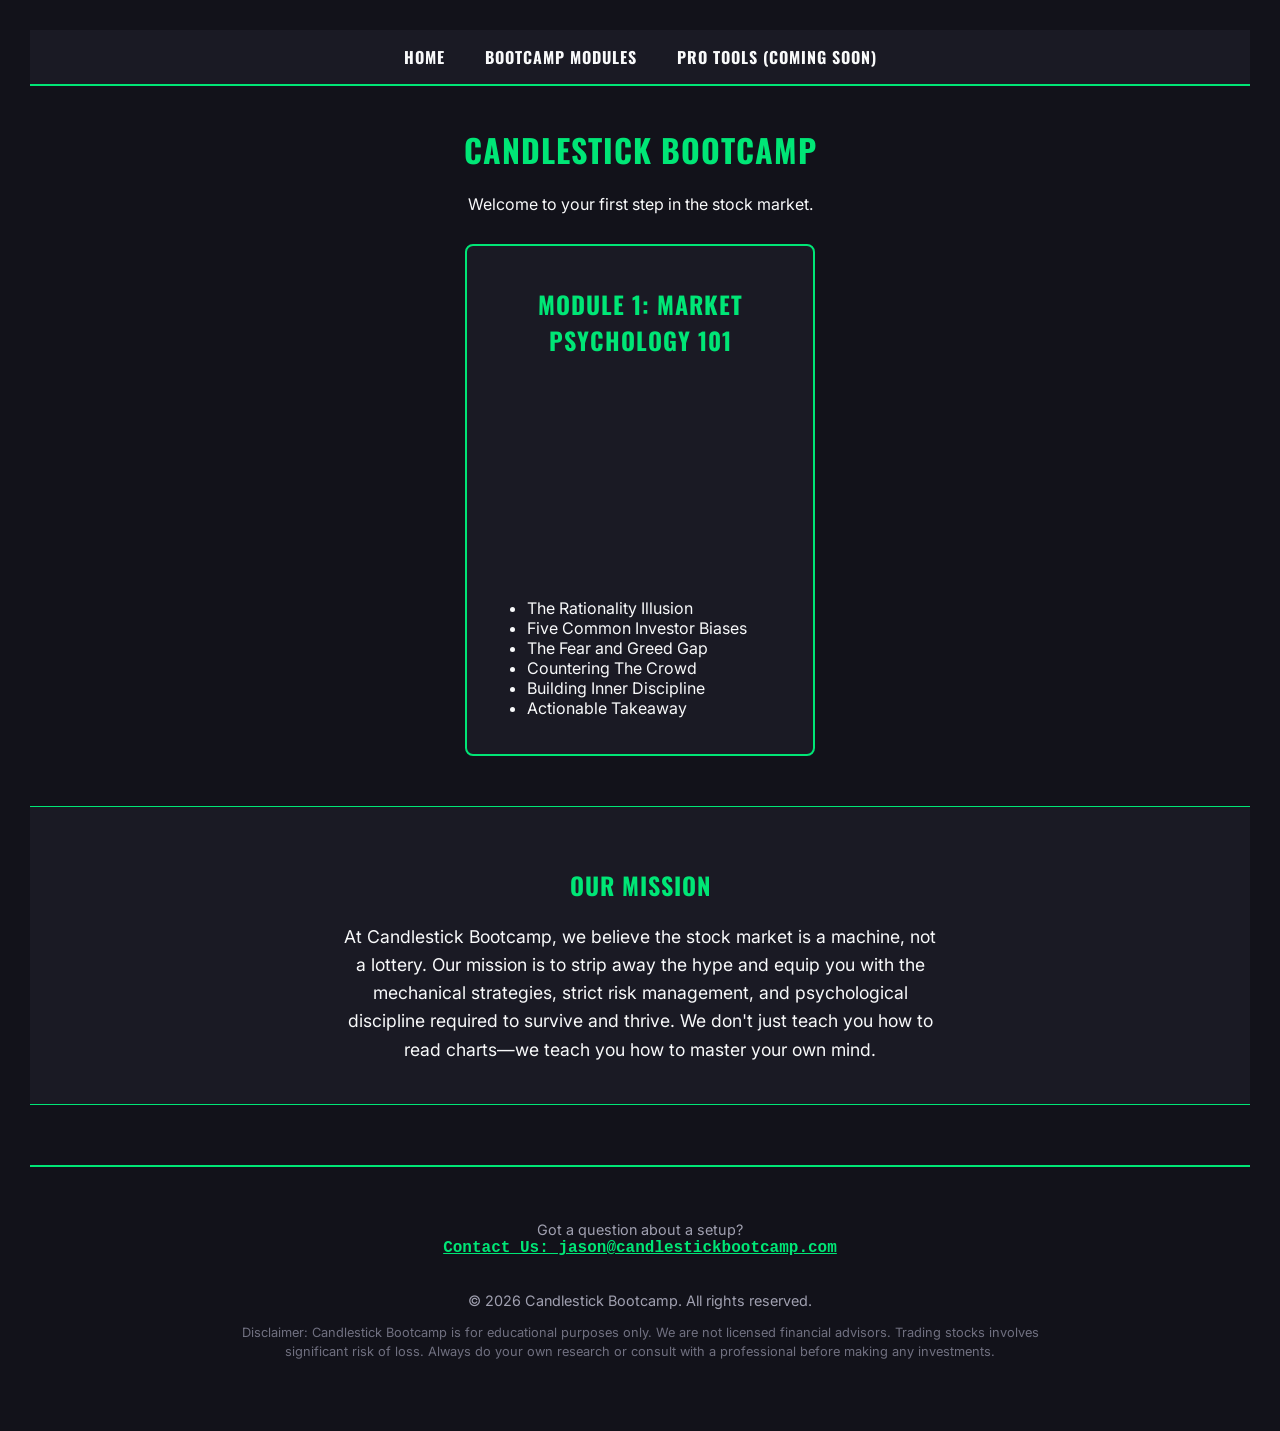
<file: index.html>
<!DOCTYPE html>
<html>
<head>
    <title>Candlestick Bootcamp</title>

    <meta name="viewport" content="width=device-width, initial-scale=1.0">
    
    <link href="https://fonts.googleapis.com/css2?family=Inter:wght@400;700&family=Oswald:wght@500&display=swap" rel="stylesheet">

    <link rel="stylesheet" href="style.css">

    <link rel="icon" type="image/png" href="favicon.png">

</head>
<body>
    <nav>
        <ul>
            <li><a href="index.html">Home</a></li>
            <li><a href="#modules">Bootcamp Modules</a></li>
            <li><a href="tools.html">Pro Tools (Coming Soon)</a></li>
        </ul>
    </nav>

    <h1>Candlestick Bootcamp</h1>
    <p style="text-align: center;">Welcome to your first step in the stock market.</p>

    <div class="course-card" id="modules">
        <h2>Module 1: Market Psychology 101</h2>
        
        <iframe width="100%" height="200" src="https://www.youtube.com/embed/c52PMPlZxFU" title="YouTube video player" frameborder="0" allowfullscreen></iframe>
        
        <ul>
            <li>The Rationality Illusion</li>
            <li>Five Common Investor Biases</li>
            <li>The Fear and Greed Gap</li>
            <li>Countering The Crowd</li>
            <li>Building Inner Discipline</li>
            <li>Actionable Takeaway</li>
        </ul>
    </div>

    <section class="mission-section">
        <h2>Our Mission</h2>
        <p>At Candlestick Bootcamp, we believe the stock market is a machine, not a lottery. Our mission is to strip away the hype and equip you with the mechanical strategies, strict risk management, and psychological discipline required to survive and thrive. We don't just teach you how to read charts—we teach you how to master your own mind.</p>
    </section>

   <footer>
        <p>
            Got a question about a setup? <br>
            <a href="mailto:jason@candlestickbootcamp.com?subject=Bootcamp%20Inquiry" class="contact-link">Contact Us: jason@candlestickbootcamp.com</a>
        </p>
        <p>&copy; 2026 Candlestick Bootcamp. All rights reserved.</p>
        <p class="disclaimer">Disclaimer: Candlestick Bootcamp is for educational purposes only. We are not licensed financial advisors. Trading stocks involves significant risk of loss. Always do your own research or consult with a professional before making any investments.</p>
    </footer>
</body>
</html>
</file>
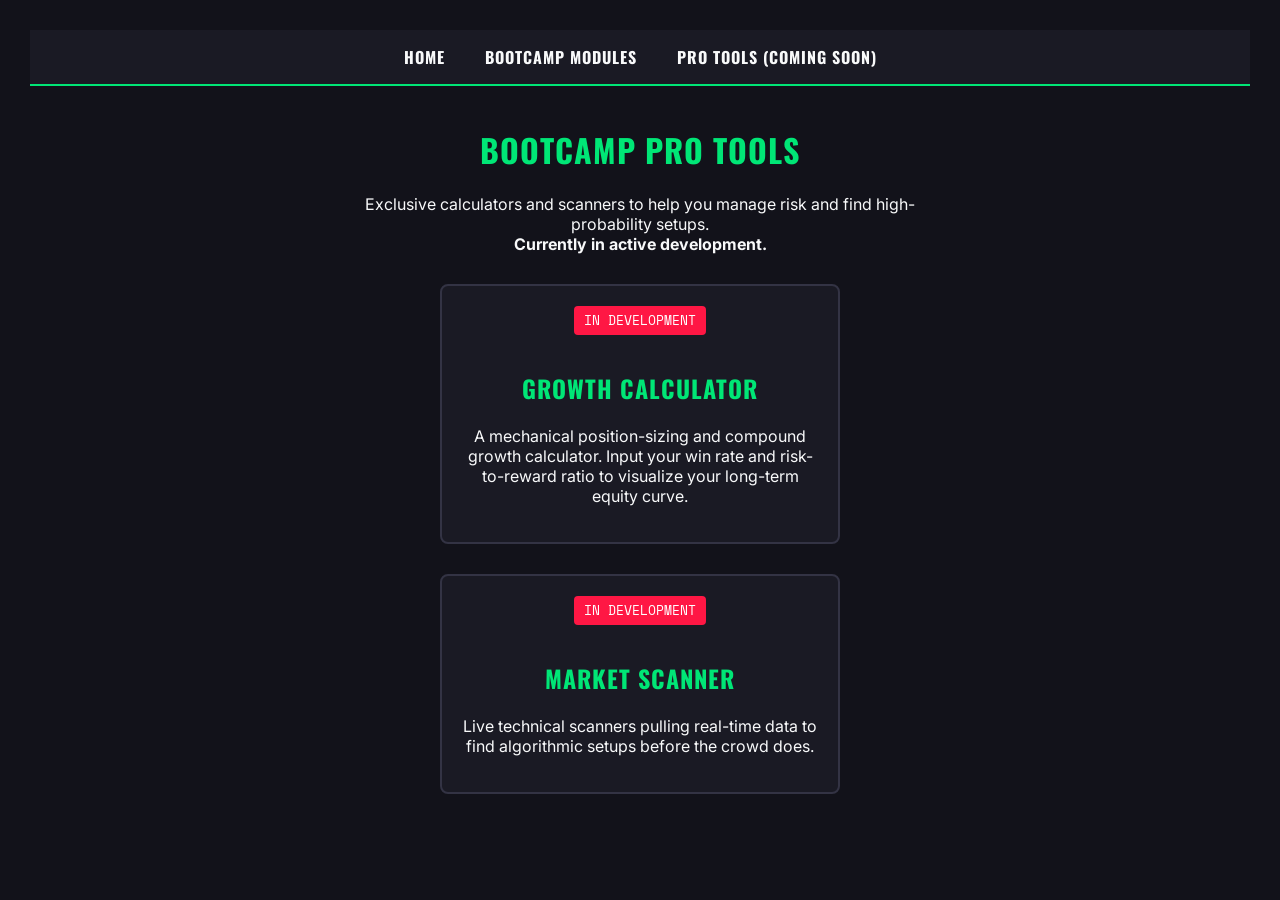
<file: tools.html>
<!DOCTYPE html>
<html>
<head>
    <title>Pro Tools | Candlestick Bootcamp</title>
    <meta name="viewport" content="width=device-width, initial-scale=1.0">
    <link href="https://fonts.googleapis.com/css2?family=Inter:wght@400;700&family=Oswald:wght@500&family=Space+Mono&display=swap" rel="stylesheet">
    <link rel="stylesheet" href="style.css">
    <link rel="icon" type="image/png" href="favicon.png">

</head>
<body>

    <nav>
        <ul>
            <li><a href="index.html">Home</a></li>
            <li><a href="index.html#modules">Bootcamp Modules</a></li>
            <li><a href="tools.html">Pro Tools (Coming Soon)</a></li>
        </ul>
    </nav>

    <h1>Bootcamp Pro Tools</h1>
    <p style="text-align: center; max-width: 600px; margin: 0 auto;">Exclusive calculators and scanners to help you manage risk and find high-probability setups. <br><strong>Currently in active development.</strong></p>

    <div class="tool-card">
        <span class="status-badge">IN DEVELOPMENT</span>
        <h2>Growth Calculator</h2>
        <p>A mechanical position-sizing and compound growth calculator. Input your win rate and risk-to-reward ratio to visualize your long-term equity curve.</p>
    </div>

    <div class="tool-card">
        <span class="status-badge">IN DEVELOPMENT</span>
        <h2>Market Scanner</h2>
        <p>Live technical scanners pulling real-time data to find algorithmic setups before the crowd does.</p>
    </div>

</body>
</html>
</file>
<file: style.css>
/* 1. The Global Background & Text */
        body {
            background-color: #12121A; /* Tactical Charcoal */
            color: #F8F9FA; /* Basecamp White */
            font-family: 'Inter', sans-serif; /* Clean, readable body font */
            margin: 0; 
            padding: 30px;
        }

        /* 2. The Headings */
        h1, h2 {
            font-family: 'Oswald', sans-serif; /* Bold, structured military font */
            color: #00E676; /* Bullish Green */
            text-align: center;
            letter-spacing: 1px;
            text-transform: uppercase; /* Forces the bootcamp vibe */
        }

        /* 3. The Links */
        a {
            color: #00E676;
            text-decoration: none;
            font-weight: bold;
        }

        /* 4. The Course Card */
        .course-card {
            border: 2px solid #00E676;
            padding: 20px;
            /* --- The Mobile Update --- */
            width: 90%; 
            max-width: 350px; 
            box-sizing: border-box;
            /* ------------------------- */
            margin: 30px auto; /* Centers the box */
            border-radius: 8px;
            background-color: #1A1A24; /* Slightly lighter charcoal to make the card pop */
        }
        
        /* 5. Image Styling */
        img {
            display: block;
            margin: 0 auto 20px auto; /* Centers the image and adds space below it */
            max-width: 100%;
            border-radius: 4px;
        }
        /* 6. The Navigation Bar */
        nav {
            background-color: #1A1A24; /* Matches our course card */
            padding: 15px;
            border-bottom: 2px solid #00E676; /* A sharp green line under the nav */
            margin-bottom: 40px; /* Pushes the rest of the site down */
        }

        nav ul {
            list-style-type: none; /* This hides the default bullet points */
            margin: 0;
            padding: 0;
            display: flex; /* This turns on Flexbox, putting items in a row */
            justify-content: center; /* This centers the links perfectly */
            gap: 40px; /* This adds equal breathing room between each link */
        }

        nav a {
            color: #F8F9FA; /* Basecamp White so it stands out against the dark nav */
            font-family: 'Oswald', sans-serif;
            text-transform: uppercase;
            letter-spacing: 1px;
            transition: color 0.3s ease; /* Makes the hover effect smooth */
        }

        /* This creates a hover effect when the mouse moves over the link */
        nav a:hover {
            color: #00E676; /* Changes the text to Bullish Green */
        }

        /* 7. The Mission Section */
        .mission-section {
            background-color: #1A1A24; /* Matches the course card for consistency */
            padding: 40px 20px; /* 40px of space on top/bottom, 20px on left/right */
            margin-top: 50px; /* Pushes it down from the course modules */
            border-top: 1px solid #00E676;
            border-bottom: 1px solid #00E676;
            text-align: center;
        }
        
        /* This makes the paragraph inside the mission section a bit larger and easier to read */
        .mission-section p {
            max-width: 600px; /* Prevents the text from stretching too wide on large screens */
            margin: 0 auto; /* Centers the paragraph block itself */
            line-height: 1.6; /* Adds breathing room between the lines of text */
            font-size: 1.1rem; /* Makes the text slightly larger than standard body text */
        }

        /* 8. The Footer */
        footer {
            text-align: center;
            padding: 40px 20px;
            margin-top: 60px; /* Creates a nice gap below the mission statement */
            border-top: 2px solid #00E676; /* The green Bootcamp stripe */
        }

        footer p {
            color: #A0A0B0; /* A muted gray instead of bright white */
            font-size: 0.9rem; /* Slightly smaller text */
        }

        /* Specifically targeting the legal disclaimer to make it even smaller */
        .disclaimer {
            font-size: 0.8rem;
            max-width: 800px; /* Keeps the text from stretching too far */
            margin: 10px auto 0 auto;
            color: #707080; /* A darker gray so it fades into the background */
            line-height: 1.5;
        }

        /* 10. The Contact Link */
        .contact-link {
            display: inline-block; /* Allows us to add margin to the top/bottom */
            margin-bottom: 20px; 
            color: #00E676; /* Bullish Green */
            font-family: 'Space Mono', monospace; /* Uses that terminal font to look highly technical */
            font-size: 1rem;
            text-decoration: underline;
            transition: opacity 0.3s ease;
        }

        .contact-link:hover {
            opacity: 0.7; /* A subtle fade effect when they hover over it */
        }

        /* Tool Cards (Similar to your Course Cards) */
        .tool-card {
            border: 2px solid #333344; /* A dark gray border to show it's inactive/in-dev */
            padding: 20px;
            width: 90%;
            max-width: 400px;
            box-sizing: border-box;
            margin: 30px auto;
            border-radius: 8px;
            background-color: #1A1A24;
            text-align: center;
        }

        .status-badge {
            display: inline-block;
            background-color: #FF1744; /* Bearish Red to grab attention */
            color: #fff;
            padding: 5px 10px;
            border-radius: 4px;
            font-family: 'Space Mono', monospace;
            font-size: 0.8rem;
            margin-bottom: 15px;
        }

        /* 9. Mobile Responsiveness */
        @media (max-width: 600px) {
            
            /* When the screen is smaller than 600px, change the nav bar: */
            nav ul {
                flex-direction: column; /* Stacks the links vertically instead of horizontally */
                gap: 15px; /* Shrinks the gap so they aren't too far apart */
                align-items: center; /* Centers the stacked links perfectly */
            }

            /* Make the main title slightly smaller on phones so it doesn't wrap awkwardly */
            h1 {
                font-size: 1.8rem;
            }
        }
</file>
